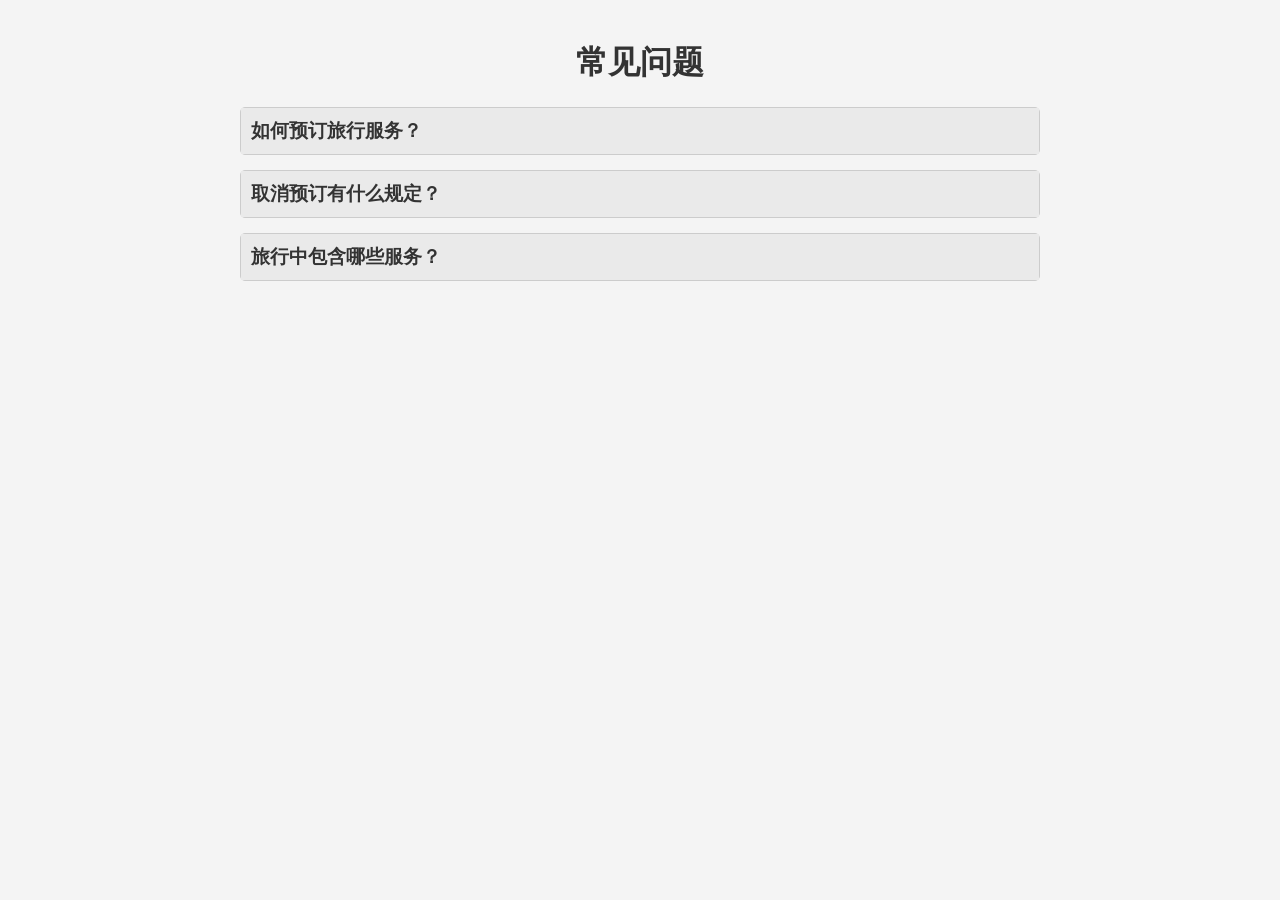
<file: 旅游网站/templates/faq.html>
<!DOCTYPE html>
<html lang="zh-CN">

<head>
    <meta charset="UTF-8">
    <meta name="viewport" content="width=device-width, initial-scale=1.0">
    <title>常见问题</title>
    <style>
        body {
            font-family: Arial, sans-serif;
            margin: 0;
            padding: 0;
            background-color: #f4f4f4;
        }

        .container {
            max-width: 800px;
            margin: 0 auto;
            padding: 20px;
        }

        h1 {
            text-align: center;
            color: #333;
        }

        .faq-item {
            border: 1px solid #ccc;
            border-radius: 5px;
            margin-bottom: 15px;
        }

        .faq-question {
            padding: 10px;
            background-color: #eaeaea;
            cursor: pointer;
            display: flex;
            justify-content: space-between;
            align-items: center;
        }

        .faq-question h3 {
            margin: 0;
            color: #333;
        }

        .faq-answer {
            padding: 10px;
            display: none;
            background-color: #fff;
        }

        .faq-question.active + .faq-answer {
            display: block;
        }
    </style>
</head>

<body>
    <div class="container">
        <h1>常见问题</h1>
        <div class="faq-item">
            <div class="faq-question" onclick="toggleAnswer(this)">
                <h3>如何预订旅行服务？</h3>
                <i class="arrow-down"></i>
            </div>
            <div class="faq-answer">
                <p>您可以在我们网站的“预订服务”页面，填写您的出行信息、选择目的地和出行日期等，然后按照提示完成预订流程。如有任何疑问，也可以联系我们的客服人员为您协助。</p>
            </div>
        </div>
        <div class="faq-item">
            <div class="faq-question" onclick="toggleAnswer(this)">
                <h3>取消预订有什么规定？</h3>
                <i class="arrow-down"></i>
            </div>
            <div class="faq-answer">
                <p>如果您需要取消预订，请在出行前[X]天联系我们的客服。根据您预订的套餐和具体情况，可能会收取一定的手续费。具体细则您可以查看预订时的相关条款，或咨询客服了解详情。</p>
            </div>
        </div>
        <div class="faq-item">
            <div class="faq-question" onclick="toggleAnswer(this)">
                <h3>旅行中包含哪些服务？</h3>
                <i class="arrow-down"></i>
            </div>
            <div class="faq-answer">
                <p>我们的旅行服务通常包含交通接送（具体根据行程安排）、酒店住宿、专业导游陪同讲解。部分套餐还可能包含景点门票、特色餐饮等。您可以在每个旅行套餐的详情页面查看具体包含的服务内容。</p>
            </div>
        </div>
    </div>
    <script>
        function toggleAnswer(question) {
            question.classList.toggle('active');
        }
    </script>
</body>

</html>
</file>
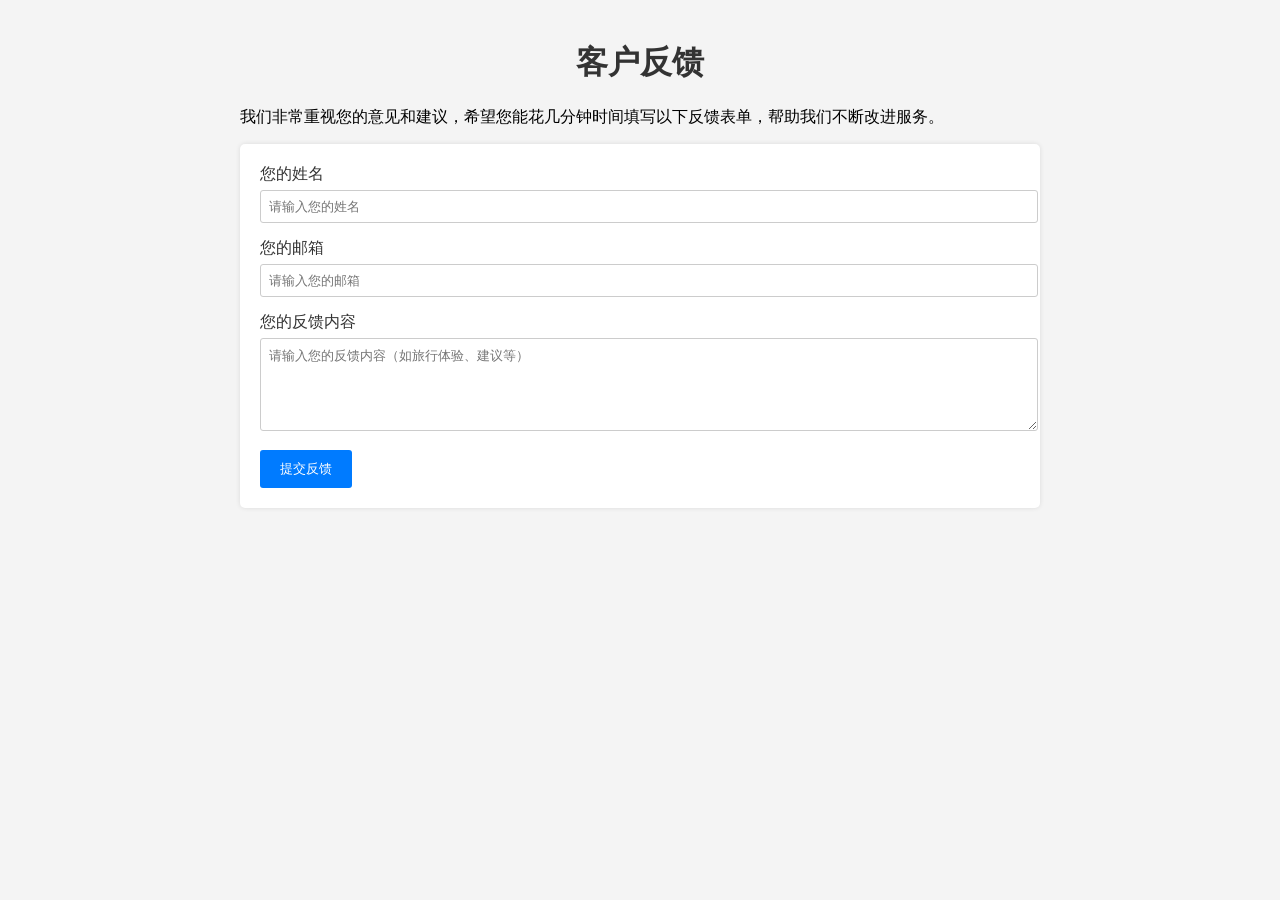
<file: 旅游网站/templates/feedback.html>
<!DOCTYPE html>
<html lang="zh-CN">

<head>
    <meta charset="UTF-8">
    <meta name="viewport" content="width=device-width, initial-scale=1.0">
    <title>客户反馈</title>
    <style>
        body {
            font-family: Arial, sans-serif;
            margin: 0;
            padding: 0;
            background-color: #f4f4f4;
        }

        .container {
            max-width: 800px;
            margin: 0 auto;
            padding: 20px;
        }

        h1 {
            text-align: center;
            color: #333;
        }

        form {
            background-color: #fff;
            padding: 20px;
            border-radius: 5px;
            box-shadow: 0 0 5px rgba(0, 0, 0, 0.1);
        }

        label {
            display: block;
            margin-bottom: 5px;
            color: #333;
        }

        input,
        textarea {
            width: 100%;
            padding: 8px;
            margin-bottom: 15px;
            border: 1px solid #ccc;
            border-radius: 3px;
        }

        textarea {
            resize: vertical;
        }

        button {
            padding: 10px 20px;
            background-color: #007BFF;
            color: white;
            border: none;
            border-radius: 3px;
            cursor: pointer;
        }

        button:hover {
            background-color: #0056b3;
        }
    </style>
</head>

<body>
    <div class="container">
        <h1>客户反馈</h1>
        <p>我们非常重视您的意见和建议，希望您能花几分钟时间填写以下反馈表单，帮助我们不断改进服务。</p>
        <form action="#" method="post">
            <label for="name">您的姓名</label>
            <input type="text" id="name" name="name" placeholder="请输入您的姓名" required>
            <label for="email">您的邮箱</label>
            <input type="email" id="email" name="email" placeholder="请输入您的邮箱" required>
            <label for="feedback">您的反馈内容</label>
            <textarea id="feedback" name="feedback" rows="5" placeholder="请输入您的反馈内容（如旅行体验、建议等）" required></textarea>
            <button type="submit">提交反馈</button>
        </form>
    </div>
</body>

</html>
</file>
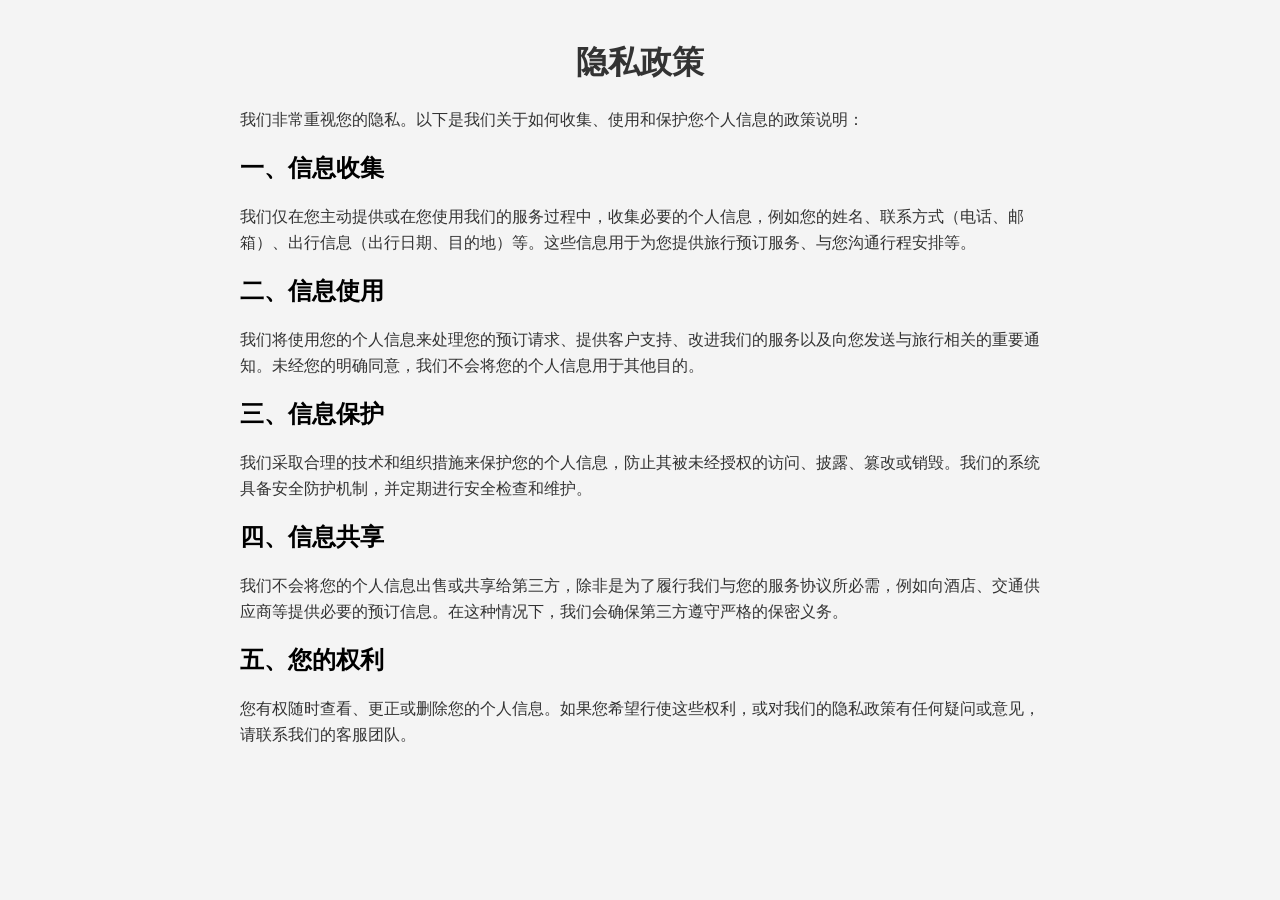
<file: 旅游网站/templates/privacy.html>
<!DOCTYPE html>
<html lang="zh-CN">

<head>
    <meta charset="UTF-8">
    <meta name="viewport" content="width=device-width, initial-scale=1.0">
    <title>隐私政策</title>
    <style>
        body {
            font-family: Arial, sans-serif;
            margin: 0;
            padding: 0;
            background-color: #f4f4f4;
        }

        .container {
            max-width: 800px;
            margin: 0 auto;
            padding: 20px;
        }

        h1 {
            text-align: center;
            color: #333;
        }

        p {
            line-height: 1.6;
            color: #333;
        }
    </style>
</head>

<body>
    <div class="container">
        <h1>隐私政策</h1>
        <p>我们非常重视您的隐私。以下是我们关于如何收集、使用和保护您个人信息的政策说明：</p>
        <h2>一、信息收集</h2>
        <p>我们仅在您主动提供或在您使用我们的服务过程中，收集必要的个人信息，例如您的姓名、联系方式（电话、邮箱）、出行信息（出行日期、目的地）等。这些信息用于为您提供旅行预订服务、与您沟通行程安排等。</p>
        <h2>二、信息使用</h2>
        <p>我们将使用您的个人信息来处理您的预订请求、提供客户支持、改进我们的服务以及向您发送与旅行相关的重要通知。未经您的明确同意，我们不会将您的个人信息用于其他目的。</p>
        <h2>三、信息保护</h2>
        <p>我们采取合理的技术和组织措施来保护您的个人信息，防止其被未经授权的访问、披露、篡改或销毁。我们的系统具备安全防护机制，并定期进行安全检查和维护。</p>
        <h2>四、信息共享</h2>
        <p>我们不会将您的个人信息出售或共享给第三方，除非是为了履行我们与您的服务协议所必需，例如向酒店、交通供应商等提供必要的预订信息。在这种情况下，我们会确保第三方遵守严格的保密义务。</p>
        <h2>五、您的权利</h2>
        <p>您有权随时查看、更正或删除您的个人信息。如果您希望行使这些权利，或对我们的隐私政策有任何疑问或意见，请联系我们的客服团队。</p>
    </div>
</body>

</html>
</file>
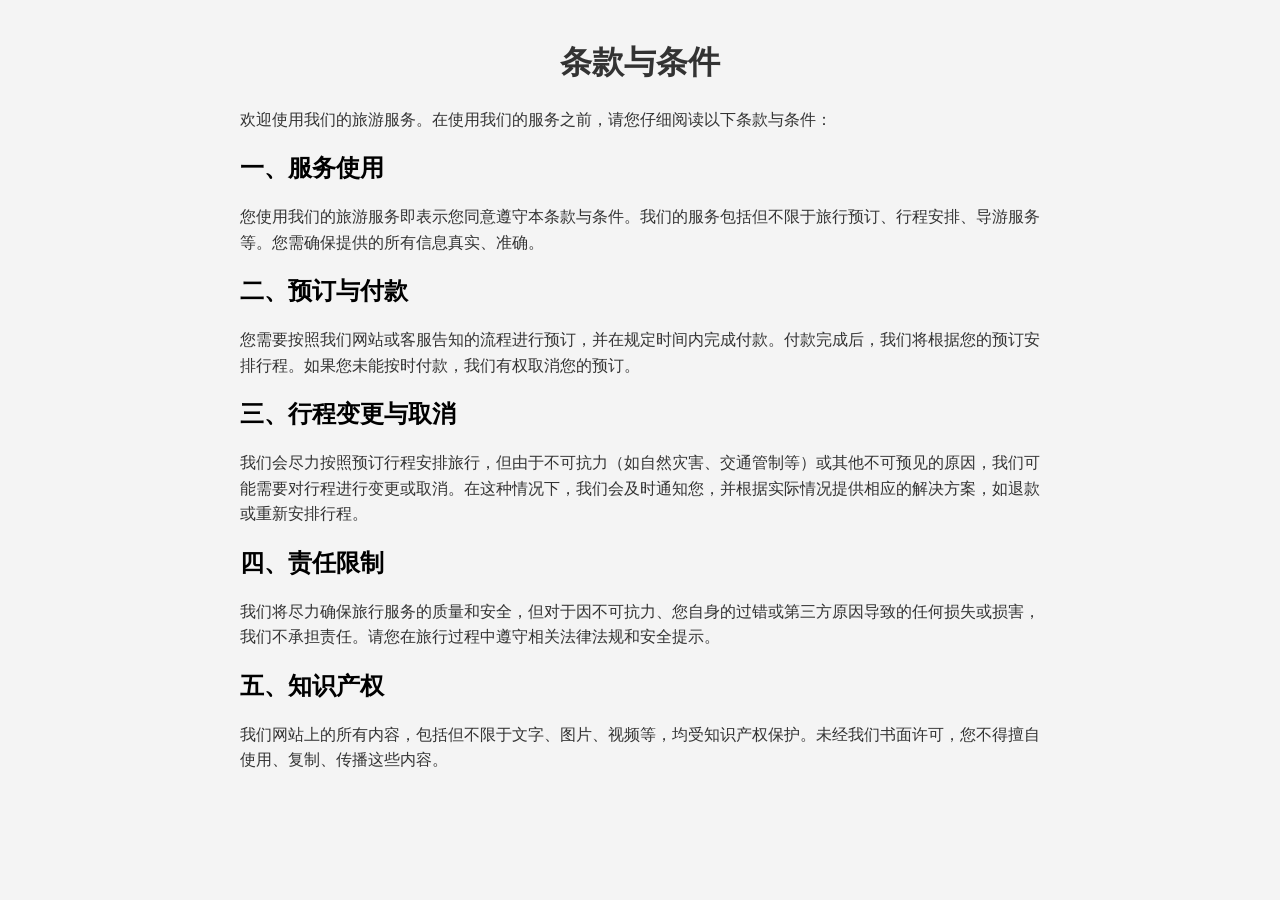
<file: 旅游网站/templates/terms.html>
<!DOCTYPE html>
<html lang="zh-CN">

<head>
    <meta charset="UTF-8">
    <meta name="viewport" content="width=device-width, initial-scale=1.0">
    <title>条款与条件</title>
    <style>
        body {
            font-family: Arial, sans-serif;
            margin: 0;
            padding: 0;
            background-color: #f4f4f4;
        }

        .container {
            max-width: 800px;
            margin: 0 auto;
            padding: 20px;
        }

        h1 {
            text-align: center;
            color: #333;
        }

        p {
            line-height: 1.6;
            color: #333;
        }
    </style>
</head>

<body>
    <div class="container">
        <h1>条款与条件</h1>
        <p>欢迎使用我们的旅游服务。在使用我们的服务之前，请您仔细阅读以下条款与条件：</p>
        <h2>一、服务使用</h2>
        <p>您使用我们的旅游服务即表示您同意遵守本条款与条件。我们的服务包括但不限于旅行预订、行程安排、导游服务等。您需确保提供的所有信息真实、准确。</p>
        <h2>二、预订与付款</h2>
        <p>您需要按照我们网站或客服告知的流程进行预订，并在规定时间内完成付款。付款完成后，我们将根据您的预订安排行程。如果您未能按时付款，我们有权取消您的预订。</p>
        <h2>三、行程变更与取消</h2>
        <p>我们会尽力按照预订行程安排旅行，但由于不可抗力（如自然灾害、交通管制等）或其他不可预见的原因，我们可能需要对行程进行变更或取消。在这种情况下，我们会及时通知您，并根据实际情况提供相应的解决方案，如退款或重新安排行程。</p>
        <h2>四、责任限制</h2>
        <p>我们将尽力确保旅行服务的质量和安全，但对于因不可抗力、您自身的过错或第三方原因导致的任何损失或损害，我们不承担责任。请您在旅行过程中遵守相关法律法规和安全提示。</p>
        <h2>五、知识产权</h2>
        <p>我们网站上的所有内容，包括但不限于文字、图片、视频等，均受知识产权保护。未经我们书面许可，您不得擅自使用、复制、传播这些内容。</p>
    </div>
</body>

</html>
</file>
